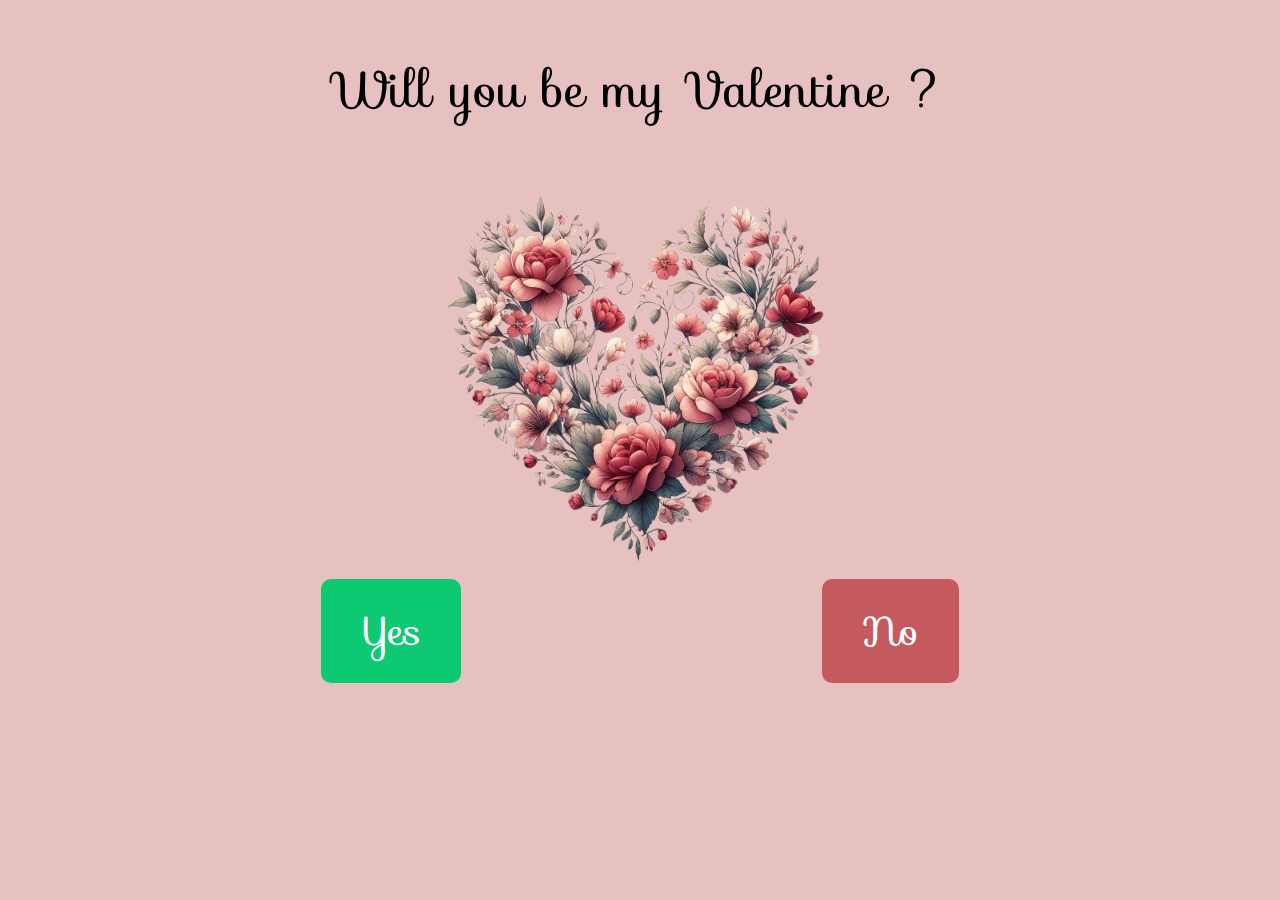
<file: index.html>
<!DOCTYPE html>
<html lang="en">
<head>
    <meta charset="UTF-8">
    <meta name="viewport" content="width=device-width, initial-scale=1.0">
    <link rel="stylesheet" href="style.css">
    <link rel="stylesheet" href="reset.css">
    <title>Be my Valentine</title>
</head>
<body>
    <div class="container">
        <h1 class="title">Will you be my Valentine ?</h1>
        <div class="img">
            <img class="img-heart" src="./heart.png" alt="heart">
        </div>
        <div class="buttons">
            <button class="yes">Yes</button>
            <button class="no">No</button>
        </div>
    </div>



    <script src="index.js"></script>
</body>
</html>
</file>
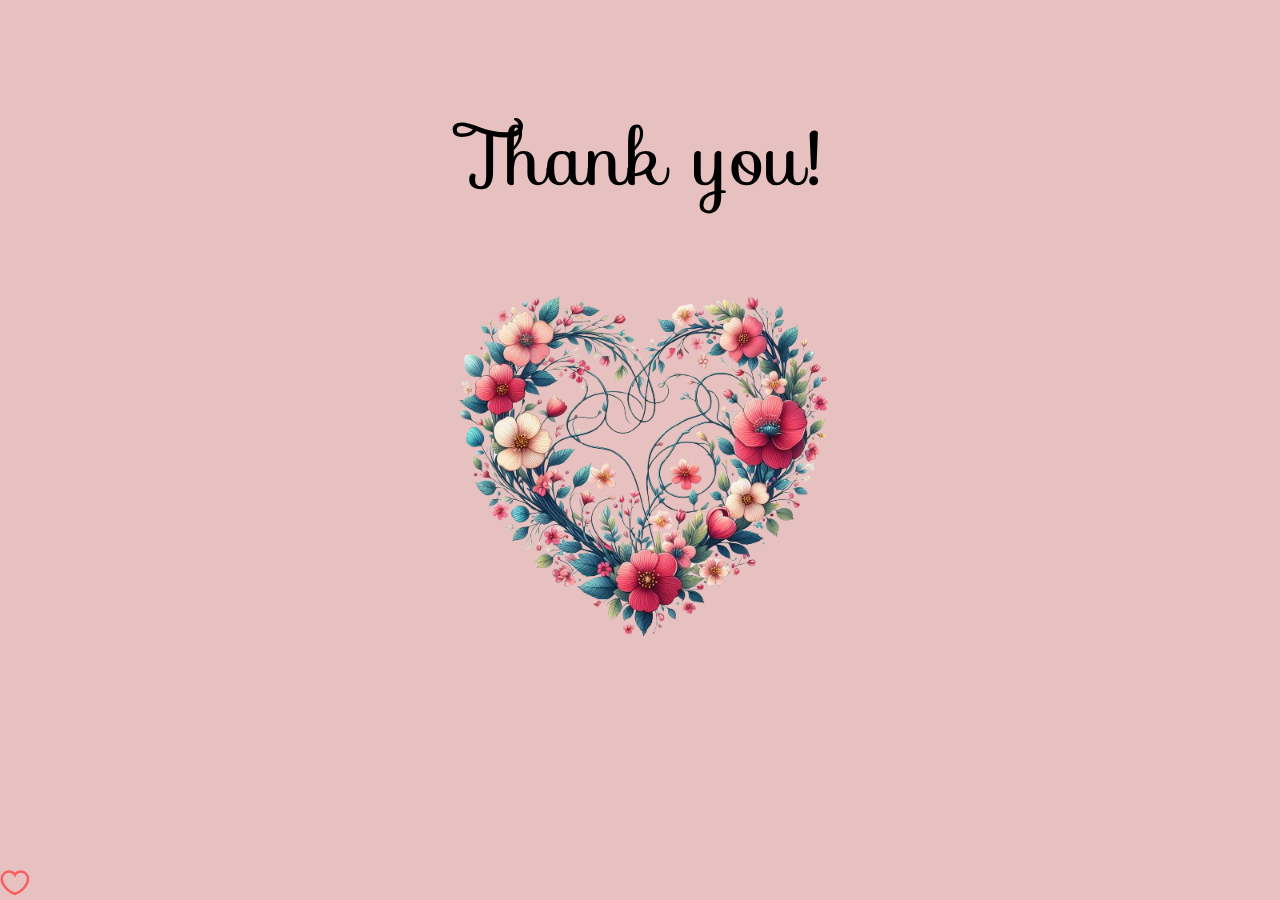
<file: index_two.html>
<!DOCTYPE html>
<html lang="en">
<head>
    <meta charset="UTF-8">
    <meta name="viewport" content="width=device-width, initial-scale=1.0">
    <link rel="stylesheet" href="style.css">
    <link rel="stylesheet" href="reset.css">
    <title>Thank you!</title>
</head>
<body>
    <div class="container">
        <h1 class="title2">Thank you!</h1>
        <div class="img">
            <img class="img-heart" src="./heart2.png" alt="heart">
        </div>
        
    </div>
<div class="heart"></div>
    <div class="heart"></div>
    <div class="heart"></div>
    <div class="heart"></div>
    <div class="heart"></div>
    <div class="heart"></div>
    <div class="heart"></div>
    <div class="heart"></div>
    <div class="heart"></div>
    <div class="heart"></div>
    <div class="heart"></div>
    <div class="heart"></div>
    <div class="heart"></div>
    <div class="heart"></div>
    <div class="heart"></div>
    <div class="heart"></div>
    <div class="heart"></div>
    <div class="heart"></div>
    <div class="heart"></div>
    <div class="heart"></div>
    <div class="heart"></div>



    <!-- <script src="index.js"></script> -->
</body>
</html>
</file>
<file: style.css>
@import url('https://fonts.googleapis.com/css2?family=Sofia&display=swap');
* {
    font-family: "Sofia", cursive;

}
html, body {
    background: #e7c0c0;
    font-size: 50px;
}
.test {
  background-color: #e6272d;
}
.container {
    width: 100%;
    max-width: 1000px;
    margin: 0 auto;
    text-align: center;
    /* background-color: #807575; */
}
.img-heart {
    width: 400px;
}
.title {
    padding: 50px 0;
}
.title2 {
    padding-top: 100px;
    padding-bottom: 50px;
    font-size: 1.5rem;
}
.buttons {
    display: flex;
    justify-content: space-around;
    font-size: 40px;
}
button {
    padding: .5em 1em;
    font-size: 1em;
    background: #c55a5e;
    border: none;
    border-radius: 10px;
    color: white;
}
button:hover {
    background: #e6272d;
}
.yes {
    background-color: #0dc972;
}
.yes:hover {
    background-color: #1aa73d;

}
.heart {
    position: absolute;
    width: 30px;
    height: 30px;
    background-image: url("[data-uri]");
    background-repeat: no-repeat;

    /* animation-name: love;
    animation-duration: 5s;
    animation-iteration-count: infinite;
    animation-timing-function: ease-in-out;
    animation-delay: 1s;
    } */
}
.heart{
  bottom: 0;
  left: 0;
  animation: love 5s ease-in-out infinite;
}
.heart:nth-child(2) {
  bottom: 0;
  left: 5%;
  opacity: 0;
  animation: love 5s ease-in-out infinite 3.6s;

}
.heart:nth-child(3) {
  bottom: 0;
  left: 10%;
  opacity: 0;
  animation: love 5s ease-in-out infinite 6.2s;
}
.heart:nth-child(4) {
  bottom: 0;
  left: 15%;
  opacity: 0;
  animation: love 5s ease-in-out infinite 2s;

}
.heart:nth-child(5) {
  bottom: 0;
  left: 20%;
  opacity: 0;
  animation: love 5s ease-in-out infinite 5.5s;
}
.heart:nth-child(6) {
  bottom: 0;
  left: 25%;
  opacity: 0;
  animation: love 5s ease-in-out infinite 5s;

}
.heart:nth-child(7) {
  bottom: 0;
  left: 30%;
  opacity: 0;
  animation: love 5s ease-in-out infinite 2.7s;
}
.heart:nth-child(8) {
  bottom: 0;
  left: 35%;
  opacity: 0;
  animation: love 5s ease-in-out infinite 8s;

}
.heart:nth-child(9) {
  bottom: 0;
  left: 40%;
  opacity: 0;
  animation: love 5s ease-in-out infinite 6.8s;
}
.heart:nth-child(10) {
  bottom: 0;
  left: 45%;
  opacity: 0;
  animation: love 5s ease-in-out infinite 4s;

}
.heart:nth-child(11) {
  bottom: 0;
  left: 50%;
  opacity: 0;
  animation: love 5s ease-in-out infinite 7.6s;
}
.heart:nth-child(12) {
  bottom: 0;
  left: 55%;
  opacity: 0;
  animation: love 5s ease-in-out infinite 4.6s;

}
.heart:nth-child(13) {
  bottom: 0;
  left: 60%;
  opacity: 0;
  animation: love 5s ease-in-out infinite 6.5s;
}
.heart:nth-child(14) {
  bottom: 0;
  left: 65%;
  opacity: 0;
  animation: love 5s ease-in-out infinite 3.4s;

}
.heart:nth-child(15) {
  bottom: 0;
  left: 70%;
  opacity: 0;
  animation: love 5s ease-in-out infinite 7.3s;
}
.heart:nth-child(16) {
  bottom: 0;
  left: 75%;
  opacity: 0;
  animation: love 5s ease-in-out infinite 1.5s;

}
.heart:nth-child(17) {
  bottom: 0;
  left: 80%;
  opacity: 0;
  animation: love 5s ease-in-out infinite 8.2s;
}
.heart:nth-child(18) {
  bottom: 0;
  left: 85%;
  opacity: 0;
  animation: love 5s ease-in-out infinite 4.2s;

}
.heart:nth-child(19) {
  bottom: 0;
  left: 90%;
  opacity: 0;
  animation: love 5s ease-in-out infinite 8.6s;
}
.heart:nth-child(20) {
  bottom: 0;
  left: 95%;
  opacity: 0;
  animation: love 5s ease-in-out infinite 3s;

}
.heart:nth-child(21) {
  bottom: 0;
  left: 100%;
  opacity: 0;
  animation: love 5s ease-in-out infinite 6s;
}
@keyframes love {
  0% {
    bottom: 0;
    opacity: 0;
  }
  50%{
    opacity: 1;
  }
  100% {
    opacity: 0;

    bottom: 100vh;
  }
}
</file>
